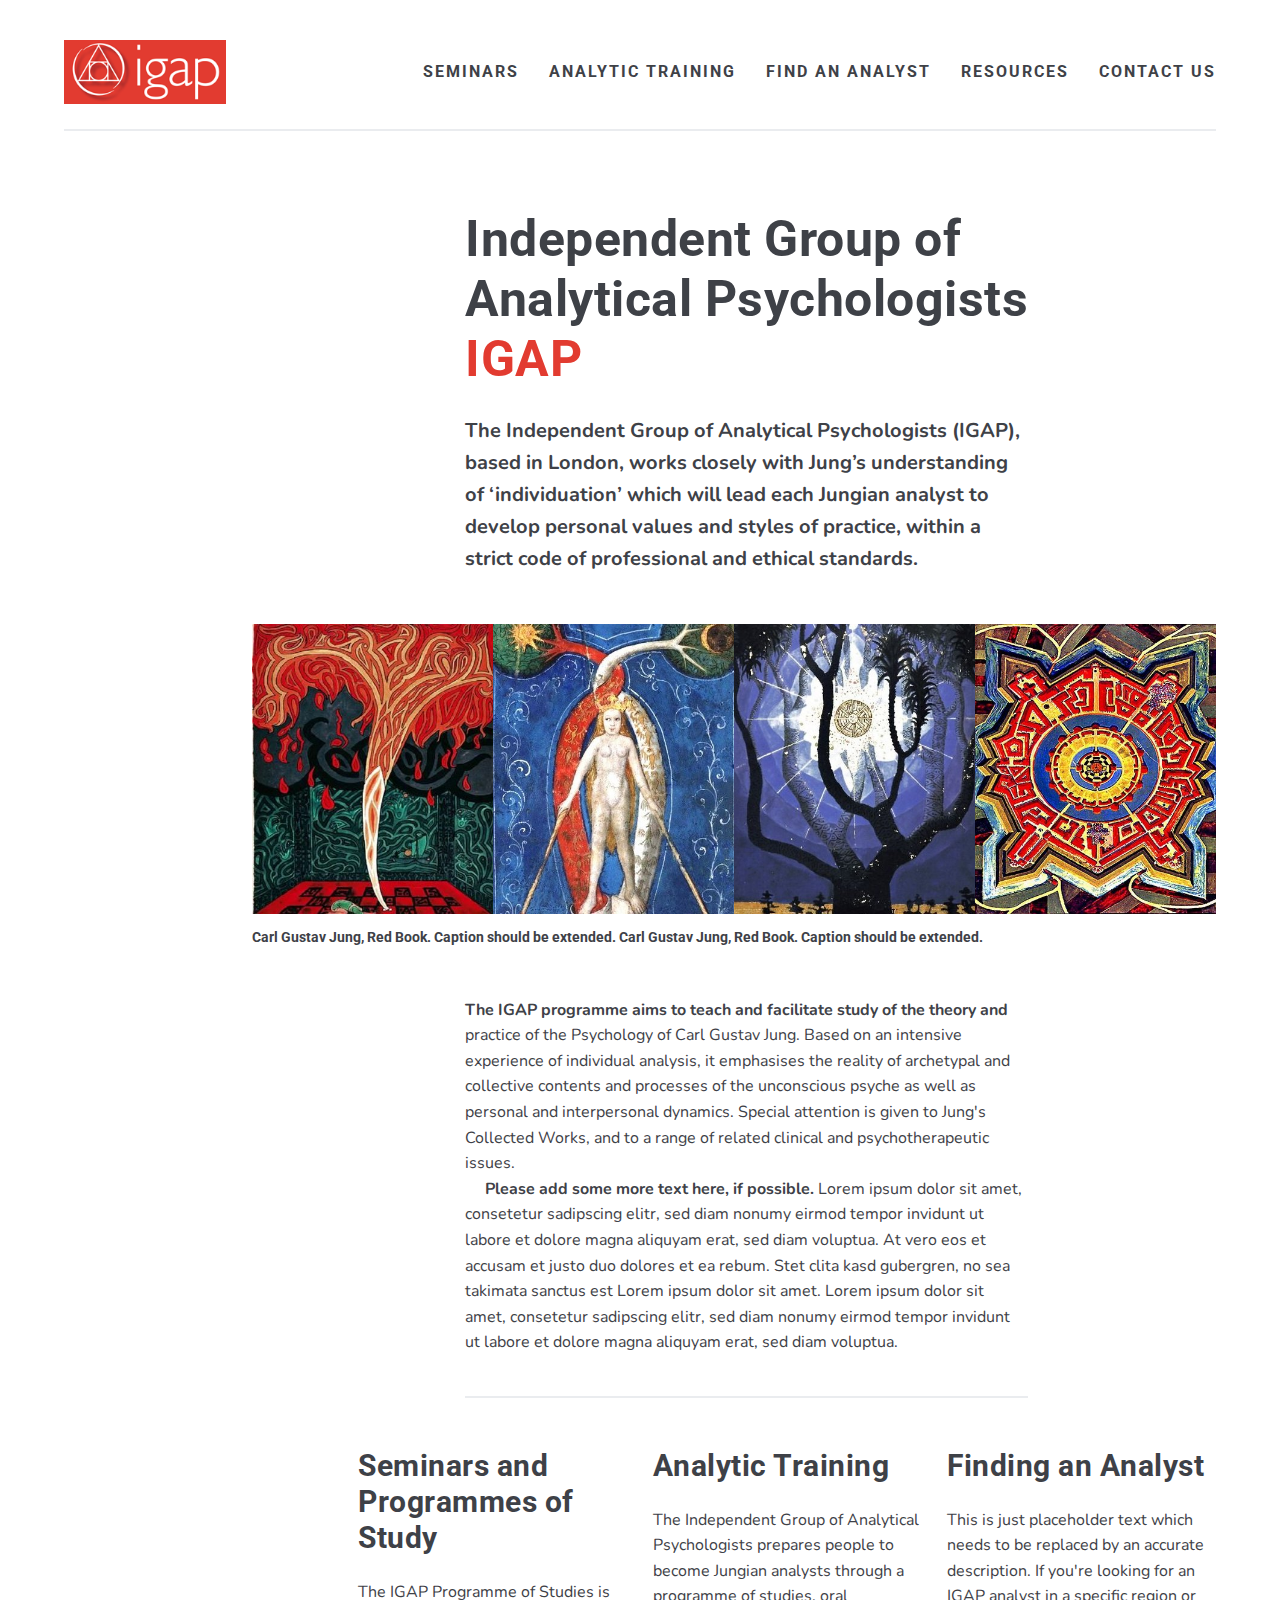
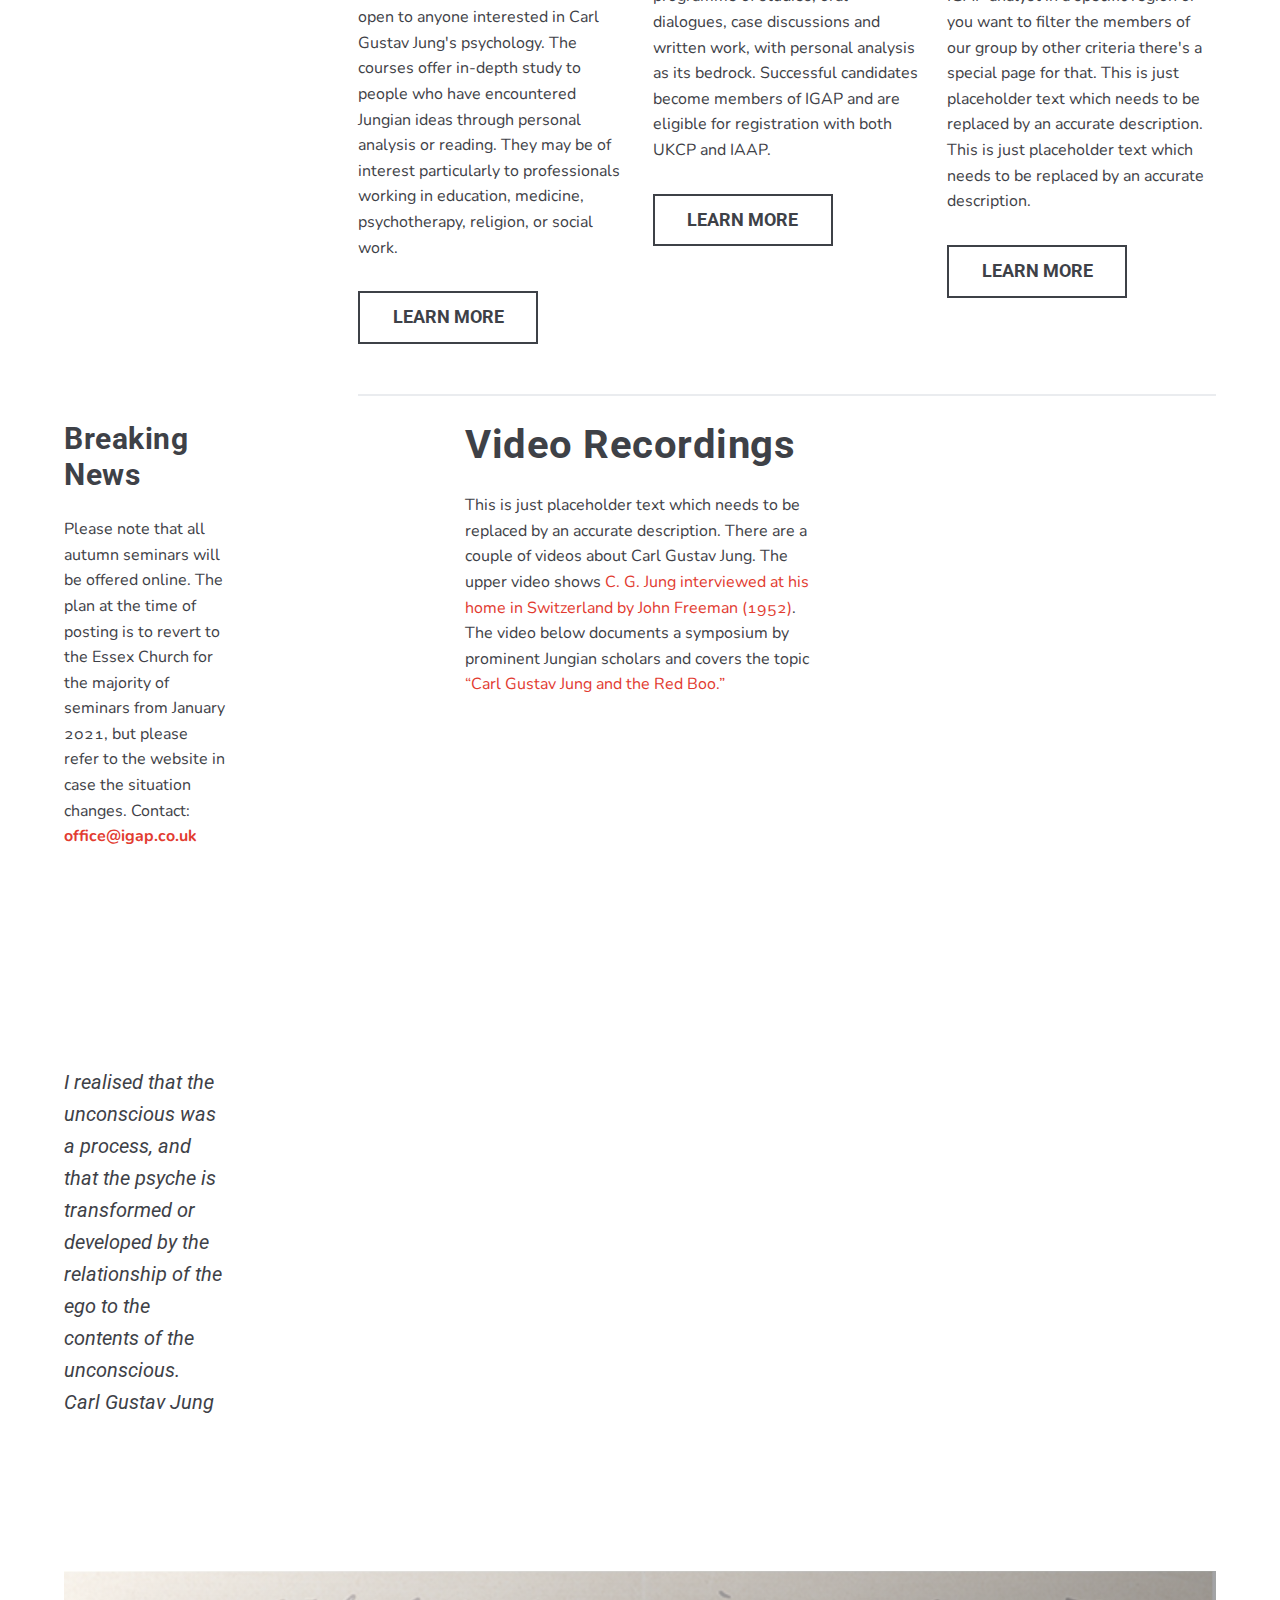
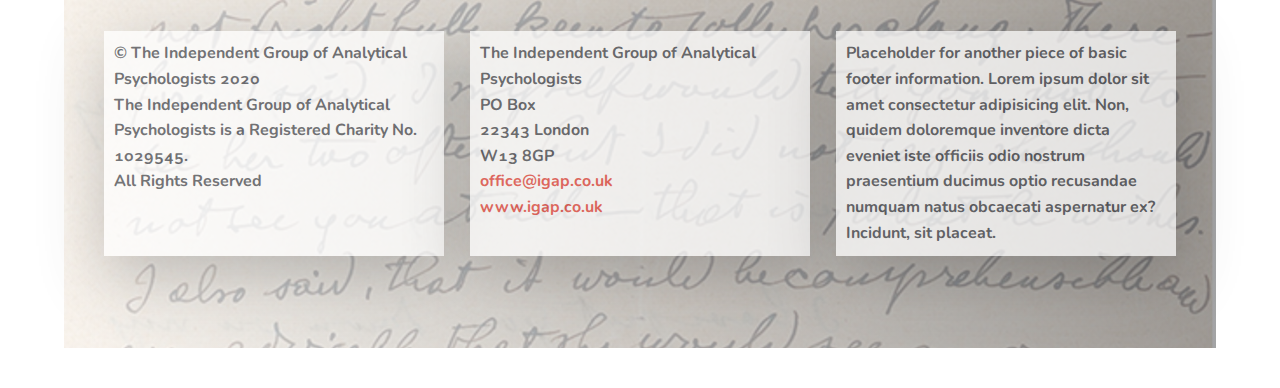
<file: index.html>
<!DOCTYPE html>
<html lang="en">

<head>
    <meta charset="UTF-8">
    <meta name="viewport" content="width=device-width, initial-scale=1.0">
    <meta http-equiv="X-UA-Compatible" content="ie=edge">
    <link rel="stylesheet" href="css/style.css">
    <link rel="stylesheet" href="https://use.fontawesome.com/releases/v5.7.2/css/all.css"
        integrity="sha384-fnmOCqbTlWIlj8LyTjo7mOUStjsKC4pOpQbqyi7RrhN7udi9RwhKkMHpvLbHG9Sr" crossorigin="anonymous">
    <link
        href="https://fonts.googleapis.com/css2?family=Nunito:ital,wght@0,400;0,600;0,700;0,800;1,400&family=Roboto:ital,wght@0,300;0,400;0,500;0,700;0,900;1,400;1,500&display=swap"
        rel="stylesheet">
    <link rel="shortcut icon" type="image/png" href="img/favicon.png">
    <meta name="robots" content="noindex">
    <title>IGAP | Independent Group of Analytical Psychologists</title>
</head>

<body>
    <nav id="top">
        <a href="https://jrestorff.github.io/IGAP/" class="logo-desktop" target="_blank"><img src="img/bannerlogo.gif"
                alt="Logo"></a>
        <div class="nav-center">
            <!-- nav header -->
            <div class="nav-header">
                <a href="https://www.igap.co.uk/index.html" class="logo" target="_blank"><img src="img/bannerlogo.gif"
                        class="logo" alt="Logo"></a>
                <button class="nav-toggle">
                    <i class="fas fa-bars"></i>
                </button>
            </div>
            <!-- Links -->
            <ul class="links">
                <li><a href="https://www.igap.co.uk/seminars.html" target="_blank">Seminars</a></li>
                <li><a href="https://www.igap.co.uk/analytic.html" target="_blank">Analytic Training</a></li>
                <li><a href="https://jrestorff.github.io/IGAP/finding-analyst.html" target="_blank">Find an Analyst</a>
                </li>
                <li><a href="https://www.igap.co.uk/resources.html" target="_blank">Resources</a></li>
                <li><a href="https://www.igap.co.uk/contact.html" target="_blank">Contact us</a></li>
            </ul>
    </nav>

    <hr class="line-after-nav">

    <!-- 1 -->
    <h1 class="heading-home-1 heading-1 mt-hg">Independent Group of Analytical Psychologists <span
            class="igap-red">IGAP</span></h1>
    <p>The Independent Group of Analytical Psychologists (IGAP), based in London, works closely with Jung’s
        understanding of ‘individuation’ which will lead each Jungian analyst to develop personal values and styles of
        practice, within a strict code of professional and ethical standards.</p>
    <!-- / 1 -->

    <!-- 2 (Images Red Book) -->
    <figure class="images-red-book">
        <img src="img/jung_images_front-page-main_text_01.jpg" alt="Carl Gustav Jung, Red Book" class="irb1">
        <img src="img/jung_images_front-page-main_text_02.jpg" alt="Carl Gustav Jung, Red Book" class="irb2">
        <img src="img/jung_images_front-page-main_text_03.jpg" alt="Carl Gustav Jung, Red Book" class="irb3">
        <img src="img/jung_images_front-page-main_text_04.jpg" alt="Carl Gustav Jung, Red Book" class="irb4">
        <figcaption class="irb">Carl Gustav Jung, Red Book. Caption should be extended. Carl Gustav Jung, Red Book.
            Caption should be extended.</figcaption>
    </figure>
    <!-- / 2 -->

    <!-- 3 -->
    <main>
        <p>The IGAP programme aims to teach and facilitate study of the theory and practice of the Psychology of Carl
            Gustav Jung. Based on an intensive experience of individual analysis, it emphasises the reality of
            archetypal and collective contents and processes of the unconscious psyche as well as personal and
            interpersonal dynamics. Special attention is given to Jung's Collected Works, and to a range of related
            clinical and psychotherapeutic issues.</p>
        <p><strong>Please add some more text here, if possible.</strong> Lorem ipsum dolor sit amet, consetetur
            sadipscing elitr, sed diam nonumy eirmod tempor invidunt ut labore et dolore magna aliquyam erat, sed diam
            voluptua. At vero eos et accusam et justo duo dolores et ea rebum. Stet clita kasd gubergren, no sea
            takimata sanctus est Lorem ipsum dolor sit amet. Lorem ipsum dolor sit amet, consetetur sadipscing elitr,
            sed diam nonumy eirmod tempor invidunt ut labore et dolore magna aliquyam erat, sed diam voluptua. </p>
        <hr class="mt-lg">
    </main>
    <!-- / 3 -->

    <!-- 4 -->
    <div class="seminars">
        <h2 class="heading-3">Seminars and Programmes of Study</h2>
        <p>The IGAP Programme of Studies is open to anyone interested in Carl Gustav Jung's psychology. The courses
            offer in-depth study to people who have encountered Jungian ideas through personal analysis or reading. They
            may be of interest particularly to professionals working in education, medicine, psychotherapy, religion, or
            social work.</p>
        <a href="https://www.igap.co.uk/seminars.html" class="btn--learn-more mt-md" target="_blank">Learn More</a>
    </div>
    <!-- / 4 -->

    <!-- 5 -->
    <div class="analytic-training">
        <h2 class="heading-3">Analytic Training</h2>
        <p>The Independent Group of Analytical Psychologists prepares people to become Jungian analysts through a
            programme of studies, oral dialogues, case discussions and written work, with personal analysis as its
            bedrock. Successful candidates become members of IGAP and are eligible for registration with both UKCP and
            IAAP.</p>
        <a href="https://www.igap.co.uk/analytic.html" class="btn--learn-more mt-md" target="_blank">Learn More</a>
    </div>
    <!-- 5 -->

    <!-- 6 -->
    <div class="finding-analyst">
        <h2 class="heading-3">Finding an Analyst</h2>
        <p>This is just placeholder text which needs to be replaced by an accurate description. If you're looking for an
            IGAP analyst in a specific region or you want to filter the members of our group by other criteria there's a
            special page for that. This is just placeholder text which needs to be replaced by an accurate description.
            This is just placeholder text which needs to be replaced by an accurate description.</p>
        <a href="https://jrestorff.github.io/IGAP/finding-analyst.html" class="btn--learn-more mt-md" target="_blank">Learn More</a>
    </div>
    <!-- / 6 -->
    <hr class="line-after-6">

    <!-- 7 -->
    <div class="breaking-news">
        <h2 class="heading-3">Breaking News</h2>
        <p>Please note that all autumn seminars will be offered online. The plan at the time of posting is to revert to
            the Essex Church for the majority of seminars from January 2021, but please refer to the website in case the
            situation changes. Contact: <a href="mailto:office@igap.co.uk">office@igap.co.uk</a> </p>
    </div>
    <!-- 8 -->

    <!-- 9 -->
    <div class="video-jung">
        <div class="video-jung__lede">
            <h2 class="heading-2">Video Recordings</h2>
            <p>This is just placeholder text which needs to be replaced by an accurate description. There are a couple
                of videos about Carl Gustav Jung. The upper video shows <span class="igap-red">C. G. Jung interviewed at
                    his home in Switzerland by John Freeman (1952)</span>. The video below documents a symposium by
                prominent Jungian scholars and covers the topic <span class="igap-red">“Carl Gustav Jung and the Red
                    Boo.”</span></p>
        </div>
        <div class="video-jung__file-1">
            <iframe width="560" height="315" src="https://www.youtube.com/embed/QGIUalJNBdE?controls=0" frameborder="0"
                allow="accelerometer; autoplay; encrypted-media; gyroscope; picture-in-picture"
                allowfullscreen></iframe>
        </div>

        <div class="video-jung__file-2">
            <iframe width="560" height="315" src="https://www.youtube.com/embed/Oy-x7BLlBYg?controls=0" frameborder="0"
                allow="accelerometer; autoplay; encrypted-media; gyroscope; picture-in-picture"
                allowfullscreen></iframe>
        </div>
    </div>
    <!-- / 9 -->

    <!-- 10 -->
    <div class="quote quote-unconscious">
        <div class="quote--color-icon">
            <i class="fas fa-quote-left fa-2x"></i>
        </div>
        <div class="quote--font-styling">
            I realised that the unconscious was a process, and that the psyche is transformed or developed by the
            relationship of the ego to the contents of the unconscious.<br>
            Carl Gustav Jung
        </div>

    </div>
    <!-- 10 -->    

    <!-- Footer -->
    <footer class="footer">
        <div class="footer--item footer--left">
            <p>© The Independent Group of Analytical Psychologists 2020</p>
            <p>The Independent Group of Analytical Psychologists is a Registered Charity No. 1029545.</p>
            <p>All Rights Reserved</p>
        </div>
        <div class="footer--item footer--center">
            <p>The Independent Group of Analytical Psychologists</p>
            <p>PO Box</p>
            <p>22343 London </p>
            <p>W13 8GP</p>
            <p><a href="mailto:office@igap.co.uk">office@igap.co.uk</a></p>
            <p><a href="http://www.igap.co.uk/" target="_blank">www.igap.co.uk</a></p>
        </div>
        <div class="footer--item footer--right">
            <p>Placeholder for another piece of basic footer information. Lorem ipsum dolor sit amet consectetur
                adipisicing elit. Non, quidem doloremque inventore dicta eveniet iste officiis odio nostrum praesentium
                ducimus optio recusandae numquam natus obcaecati aspernatur ex? Incidunt, sit placeat. </p>
        </div>
    </footer>
    <!-- Footer -->

    <script src="main.js"></script>
</body>

</html>
</file>
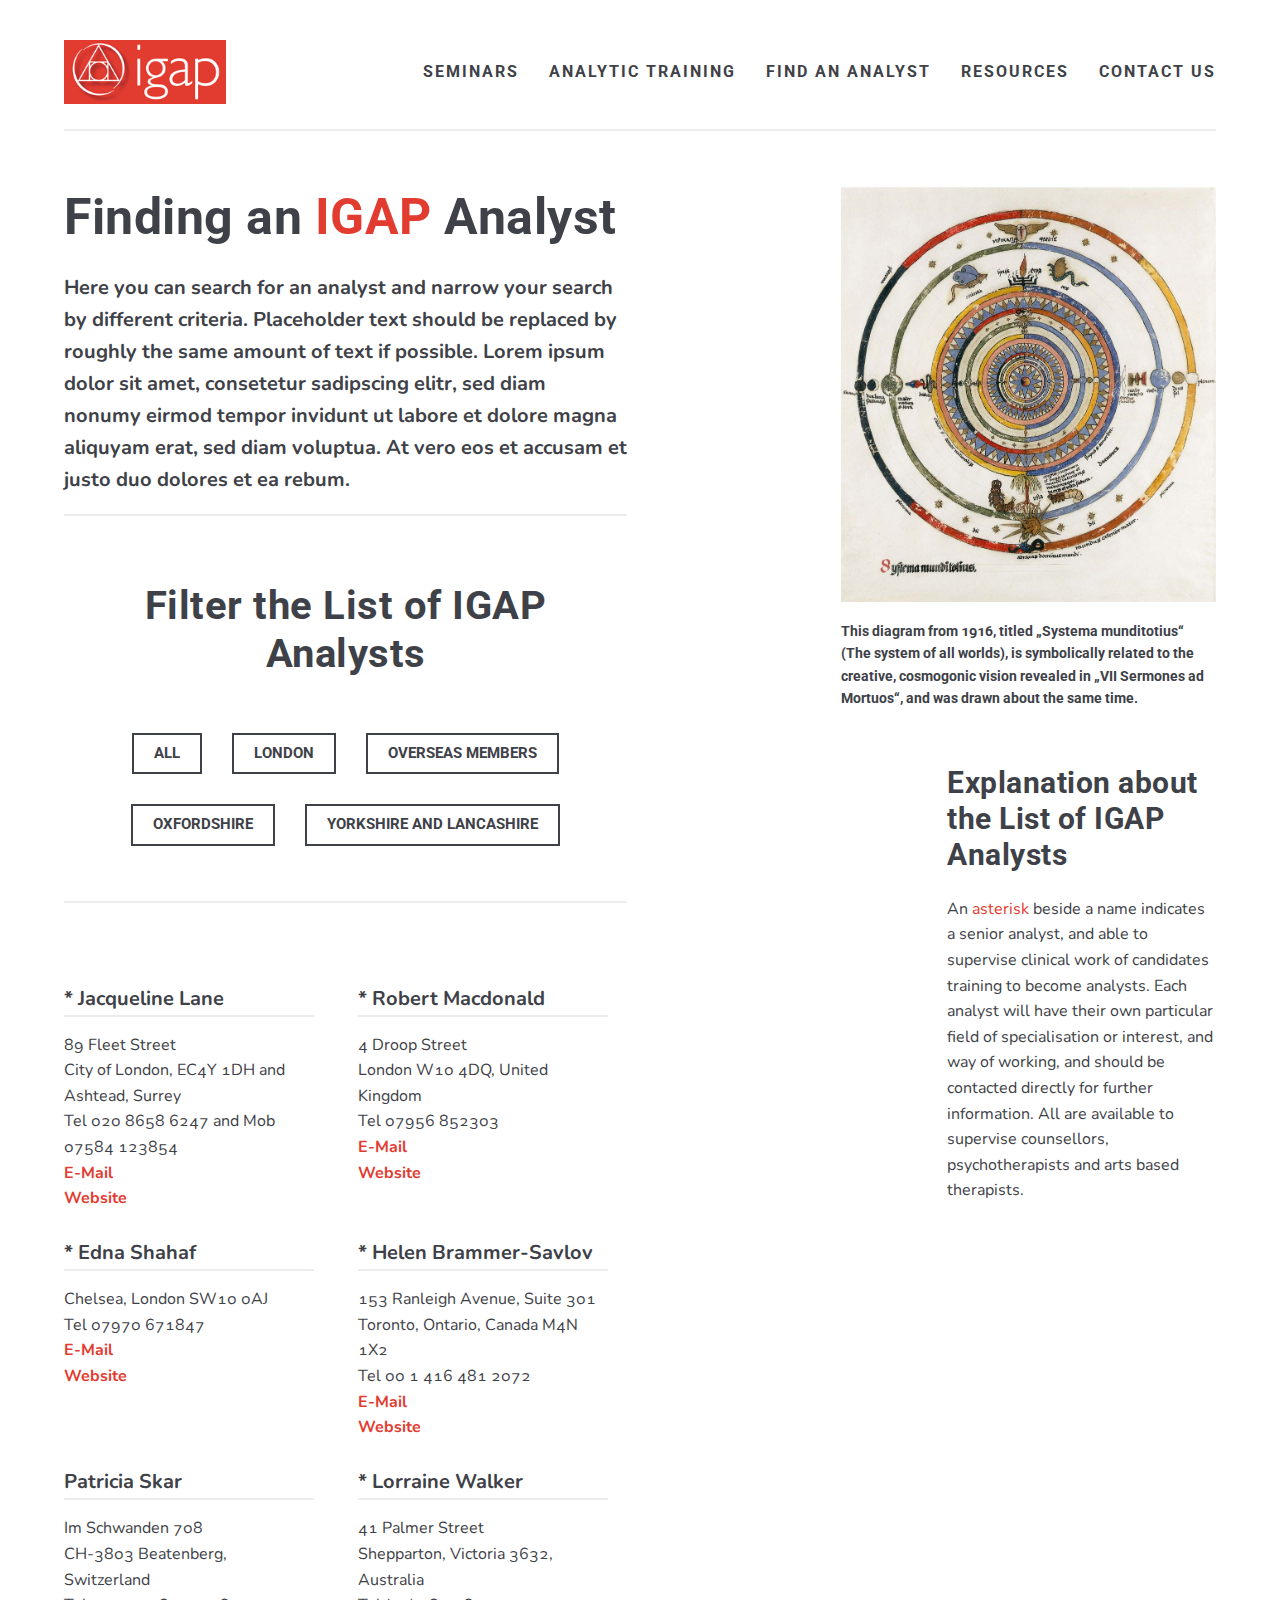
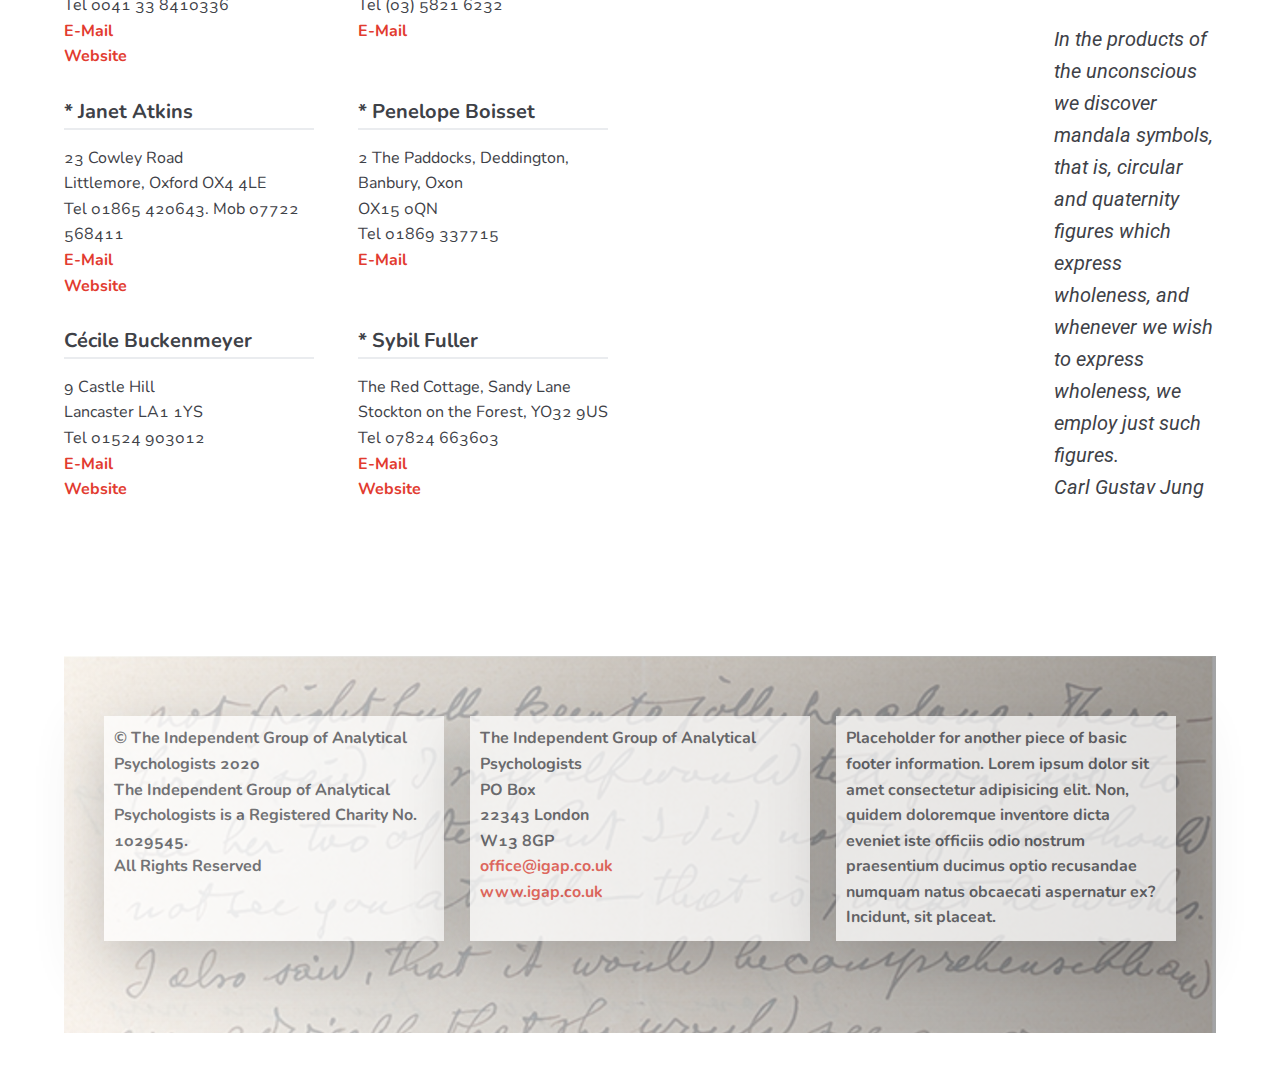
<file: finding-analyst.html>
<!DOCTYPE html>
<html lang="en">

<head>
    <meta charset="UTF-8">
    <meta name="viewport" content="width=device-width, initial-scale=1.0">
    <meta http-equiv="X-UA-Compatible" content="ie=edge">
    <link rel="stylesheet" href="css/style.css">
    <link rel="stylesheet" href="https://use.fontawesome.com/releases/v5.7.2/css/all.css"
        integrity="sha384-fnmOCqbTlWIlj8LyTjo7mOUStjsKC4pOpQbqyi7RrhN7udi9RwhKkMHpvLbHG9Sr" crossorigin="anonymous">
    <link
        href="https://fonts.googleapis.com/css2?family=Nunito:ital,wght@0,400;0,600;0,700;0,800;1,400&family=Roboto:ital,wght@0,300;0,400;0,500;0,700;0,900;1,400;1,500&display=swap"
        rel="stylesheet">
    <link rel="shortcut icon" type="image/png" href="img/favicon.png">
    <meta name="robots" content="noindex">
    <title>IGAP | Independent Group of Analytical Psychologists</title>
</head>

<body>
    <nav>
        <a href="https://www.igap.co.uk/index.html" class="logo-desktop" target="_blank"><img src="img/bannerlogo.gif"
                alt="Logo"></a>
        <div class="logo-name">
            Independent Group of <br>Analytical Psychologists
        </div>
        <div class="nav-center">
            <!-- nav header -->
            <div class="nav-header">
                <a href="https://jrestorff.github.io/IGAP/" class="logo" target="_blank"><img src="img/bannerlogo.gif"
                        class="logo" alt="Logo"></a>
                <button class="nav-toggle">
                    <i class="fas fa-bars"></i>
                </button>
            </div>
            <!-- Links -->
            <ul class="links">
                <li><a href="https://www.igap.co.uk/seminars.html" target="_blank">Seminars</a></li>
                <li><a href="https://www.igap.co.uk/analytic.html" target="_blank">Analytic Training</a></li>
                <li><a href="https://jrestorff.github.io/IGAP/finding-analyst.html" target="_blank">Find an Analyst</a>
                </li>
                <li><a href="https://www.igap.co.uk/resources.html" target="_blank">Resources</a></li>
                <li><a href="https://www.igap.co.uk/contact.html" target="_blank">Contact us</a></li>
            </ul>
    </nav>

    <hr class="line-after-nav">

    <!-- <div class="name-under-logo">
            Independent Group of Analytical Psychologists <span class="igap-red">IGAP</span>
        </div>         -->

    <!-- 1 -->
    <figure class="find-ana__main-image mt-md">
        <img src="img/C_G. Jung_s First Mandala -- based on the Septem Sermones ad Mortuos.jpg"
            alt="Carl Gustav Jung‘s First Mandala, based on the Septem Sermones ad Mortuos" class="irb1">

        <figcaption class="find-ana__main-image--figcaption mt-sm">This diagram from 1916, titled „Systema munditotius“
            (The system of all worlds), is
            symbolically related to the creative, cosmogonic vision revealed in „VII Sermones ad Mortuos“, and was drawn
            about the same time.</figcaption>
    </figure>
    <!-- / 1 -->

    <!-- 2 -->
    <h1 class="find-ana--headline-1 heading-1 mt-md">Finding an <span class="igap-red">IGAP</span> Analyst</h1>

    <div class="find-ana--lede">
        <p>Here you can search for an analyst and narrow your search by different criteria. Placeholder text should be
            replaced by roughly the same amount of text if possible. Lorem ipsum dolor sit amet, consetetur sadipscing
            elitr, sed diam nonumy eirmod tempor invidunt ut labore et dolore magna aliquyam erat, sed diam voluptua. At
            vero eos et accusam et justo duo dolores et ea rebum.</p>
        <hr class="mt-sm">
    </div>
    <!-- / 2 -->

    <!-- 3 -->
    <section class="find-ana__menu ">
        <!-- title -->
        <div class="find-ana__menu--title mt-lg mb-lg">
            <h2 class="heading-2">Filter the List of IGAP Analysts</h2>
        </div>
        <!-- filter buttons -->
        <div class="find-ana__btn-container mt-lg mb-lg">
            <!-- <button class="filter-btn" type="button" data-id="all">All</button>
              <button class="filter-btn" type="button" data-id="all">London</button>
              <button class="filter-btn" type="button" data-id="all">Yorkshire and Lancashire</button>
              <button class="filter-btn" type="button" data-id="all">Overseas Members</button>               -->
        </div>
        <hr class="mt-sm mb-md">
        <!-- menu items -->
        <div class="find-ana__section-center mt-hg">
            <!-- single item -->
            <!-- <article class="menu-item">
                <div class="item-info">
                  <header>
                    <h4>Patricia Skar</h4>                    
                  </header>
                  <div class="item-text">
                    <p>Im Schwanden 708</p>
                    <p>CH-3803 Beatenberg, Switzerland</p>
                    <p><span class="igap-black-bolt">Tel 0041 33 8410336</span></p>
                    <p><span class="igap-black-bolt">E-Mail</span> <a href="mailto:patricia.skar@outlook.com">patricia.skar@outlook.com</a></p>
                    <p><span class="igap-black-bolt">Website </span><a href="http://www.patriciaskar.com/" target="_blank">www.patriciaskar.com</a></p>
                  </div>                  
              </article>               -->
            <!-- end of single item -->
        </div>
    </section>
    <!-- / 3 -->

    <!-- 4 -->
    <aside class="find-ana--asterisk-comment mt-md">
        <h3 class="heading-3">
            Explanation about the List of IGAP Analysts
        </h3>
        <p>An <span class="igap-red">asterisk</span> beside a name indicates a senior analyst, and able to supervise
            clinical work of candidates training to become analysts. Each analyst will have their own particular field
            of specialisation or interest, and way of working, and should be contacted directly for further information.
            All are available to supervise counsellors, psychotherapists and arts based therapists.</p>
    </aside>
    <!-- 4 -->

    <!-- 5 -->
    <div class="quote find-ana--quote-mandala">
        <div class="quote--color-icon">
            <i class="fas fa-quote-left fa-2x"></i>
        </div>
        <div class="quote--font-styling">
            In the products of the unconscious we discover mandala symbols, that is, circular and quaternity figures
            which express wholeness, and whenever we wish to express wholeness, we employ just such figures.<br>
            Carl Gustav Jung
        </div>
    </div>
    <!-- 5 -->

    <!-- Footer -->
    <footer class="footer">
        <div class="footer--item footer--left">
            <p>© The Independent Group of Analytical Psychologists 2020</p>
            <p>The Independent Group of Analytical Psychologists is a Registered Charity No. 1029545.</p>
            <p>All Rights Reserved</p>
        </div>
        <div class="footer--item footer--center">
            <p>The Independent Group of Analytical Psychologists</p>
            <p>PO Box</p>
            <p>22343 London </p>
            <p>W13 8GP</p>
            <p><a href="mailto:office@igap.co.uk">office@igap.co.uk</a></p>
            <p><a href="http://www.igap.co.uk/" target="_blank">www.igap.co.uk</a></p>
        </div>
        <div class="footer--item footer--right">
            <p>Placeholder for another piece of basic footer information. Lorem ipsum dolor sit amet consectetur
                adipisicing elit. Non, quidem doloremque inventore dicta eveniet iste officiis odio nostrum praesentium
                ducimus optio recusandae numquam natus obcaecati aspernatur ex? Incidunt, sit placeat. </p>
        </div>
    </footer>
    <!-- Footer -->

    <script src="main.js"></script>
</body>

</html>
</file>
<file: css/style.css>
/* 
/// Regular font family
/// @type List
$text-font-stack: 'Open Sans', 'Helvetica Neue Light', 'Helvetica Neue', 'Helvetica', 'Arial', sans-serif !default;

/// Code (monospace) font family
/// @type List
$code-font-stack: 'Courier New', 'DejaVu Sans Mono', 'Bitstream Vera Sans Mono', 'Monaco', monospace !default;





/// Copy text color
/// @type Color
$text-color: rgb(34, 34, 34) !default;

/// Main brand color
/// @type Color
$brand-color: rgb(229, 0, 80) !default;

/// Light grey
/// @type Color
$light-grey: rgb(237, 237, 237) !default;

/// Medium grey
/// @type Color
$mid-grey: rgb(153, 153, 153) !default;

/// Dark grey
/// @type Color
$dark-grey: rgb(68, 68, 68) !default;





/// Container's maximum width
/// @type Length
$max-width: 1180px !default;





/// Breakpoints map
/// @prop {String} keys - Keys are identifiers mapped to a given length
/// @prop {Map} values - Values are actual breakpoints expressed in pixels
$breakpoints: (
  'small': 320px,
  'medium': 768px,
  'large': 1024px,
) !default;






/// Relative or absolute URL where all assets are served from
/// @type String
/// @example scss - When using a CDN
///   $base-url: 'http://cdn.example.com/assets/';
$base-url: '/assets/' !default;
 */
/*
0-600px:    Phone
600-900px:  Tablet portrait
900-1200px: Tablet landscape
[1200-1800] is where our normal styles apply
1800px +:   Big desktop

&breakpoint argument choices:
- phone
- tab-port
- tab-land
- big-desktop

ORDER: Base + typography > general layout + grid > > page layout > components

1em = 16px
*/
/*! normalize.css v8.0.1 | MIT License | github.com/necolas/normalize.css */
/* Document
   ========================================================================== */
/**
 * 1. Correct the line height in all browsers.
 * 2. Prevent adjustments of font size after orientation changes in iOS.
 */
html {
  line-height: 1.15;
  /* 1 */
  -webkit-text-size-adjust: 100%;
  /* 2 */ }

/* Sections
   ========================================================================== */
/**
 * Remove the margin in all browsers.
 */
body {
  margin: 0; }

/**
 * Render the `main` element consistently in IE.
 */
main {
  display: block; }

/**
 * Correct the font size and margin on `h1` elements within `section` and
 * `article` contexts in Chrome, Firefox, and Safari.
 */
h1 {
  font-size: 2em;
  margin: 0.67em 0; }

/* Grouping content
   ========================================================================== */
/**
 * 1. Add the correct box sizing in Firefox.
 * 2. Show the overflow in Edge and IE.
 */
hr {
  box-sizing: content-box;
  /* 1 */
  height: 0;
  /* 1 */
  overflow: visible;
  /* 2 */ }

/**
 * 1. Correct the inheritance and scaling of font size in all browsers.
 * 2. Correct the odd `em` font sizing in all browsers.
 */
pre {
  font-family: monospace, monospace;
  /* 1 */
  font-size: 1em;
  /* 2 */ }

/* Text-level semantics
   ========================================================================== */
/**
 * Remove the gray background on active links in IE 10.
 */
a {
  background-color: transparent; }

/**
 * 1. Remove the bottom border in Chrome 57-
 * 2. Add the correct text decoration in Chrome, Edge, IE, Opera, and Safari.
 */
abbr[title] {
  border-bottom: none;
  /* 1 */
  text-decoration: underline;
  /* 2 */
  text-decoration: underline dotted;
  /* 2 */ }

/**
 * Add the correct font weight in Chrome, Edge, and Safari.
 */
b,
strong {
  font-weight: bolder; }

/**
 * 1. Correct the inheritance and scaling of font size in all browsers.
 * 2. Correct the odd `em` font sizing in all browsers.
 */
code,
kbd,
samp {
  font-family: monospace, monospace;
  /* 1 */
  font-size: 1em;
  /* 2 */ }

/**
 * Add the correct font size in all browsers.
 */
small {
  font-size: 80%; }

/**
 * Prevent `sub` and `sup` elements from affecting the line height in
 * all browsers.
 */
sub,
sup {
  font-size: 75%;
  line-height: 0;
  position: relative;
  vertical-align: baseline; }

sub {
  bottom: -0.25em; }

sup {
  top: -0.5em; }

/* Embedded content
   ========================================================================== */
/**
 * Remove the border on images inside links in IE 10.
 */
img {
  border-style: none; }

/* Forms
   ========================================================================== */
/**
 * 1. Change the font styles in all browsers.
 * 2. Remove the margin in Firefox and Safari.
 */
button,
input,
optgroup,
select,
textarea {
  font-family: inherit;
  /* 1 */
  font-size: 100%;
  /* 1 */
  line-height: 1.15;
  /* 1 */
  margin: 0;
  /* 2 */ }

/**
 * Show the overflow in IE.
 * 1. Show the overflow in Edge.
 */
button,
input {
  /* 1 */
  overflow: visible; }

/**
 * Remove the inheritance of text transform in Edge, Firefox, and IE.
 * 1. Remove the inheritance of text transform in Firefox.
 */
button,
select {
  /* 1 */
  text-transform: none; }

/**
 * Correct the inability to style clickable types in iOS and Safari.
 */
button,
[type="button"],
[type="reset"],
[type="submit"] {
  -webkit-appearance: button; }

/**
 * Remove the inner border and padding in Firefox.
 */
button::-moz-focus-inner,
[type="button"]::-moz-focus-inner,
[type="reset"]::-moz-focus-inner,
[type="submit"]::-moz-focus-inner {
  border-style: none;
  padding: 0; }

/**
 * Restore the focus styles unset by the previous rule.
 */
button:-moz-focusring,
[type="button"]:-moz-focusring,
[type="reset"]:-moz-focusring,
[type="submit"]:-moz-focusring {
  outline: 1px dotted ButtonText; }

/**
 * Correct the padding in Firefox.
 */
fieldset {
  padding: 0.35em 0.75em 0.625em; }

/**
 * 1. Correct the text wrapping in Edge and IE.
 * 2. Correct the color inheritance from `fieldset` elements in IE.
 * 3. Remove the padding so developers are not caught out when they zero out
 *    `fieldset` elements in all browsers.
 */
legend {
  box-sizing: border-box;
  /* 1 */
  color: inherit;
  /* 2 */
  display: table;
  /* 1 */
  max-width: 100%;
  /* 1 */
  padding: 0;
  /* 3 */
  white-space: normal;
  /* 1 */ }

/**
 * Add the correct vertical alignment in Chrome, Firefox, and Opera.
 */
progress {
  vertical-align: baseline; }

/**
 * Remove the default vertical scrollbar in IE 10+.
 */
textarea {
  overflow: auto; }

/**
 * 1. Add the correct box sizing in IE 10.
 * 2. Remove the padding in IE 10.
 */
[type="checkbox"],
[type="radio"] {
  box-sizing: border-box;
  /* 1 */
  padding: 0;
  /* 2 */ }

/**
 * Correct the cursor style of increment and decrement buttons in Chrome.
 */
[type="number"]::-webkit-inner-spin-button,
[type="number"]::-webkit-outer-spin-button {
  height: auto; }

/**
 * 1. Correct the odd appearance in Chrome and Safari.
 * 2. Correct the outline style in Safari.
 */
[type="search"] {
  -webkit-appearance: textfield;
  /* 1 */
  outline-offset: -2px;
  /* 2 */ }

/**
 * Remove the inner padding in Chrome and Safari on macOS.
 */
[type="search"]::-webkit-search-decoration {
  -webkit-appearance: none; }

/**
 * 1. Correct the inability to style clickable types in iOS and Safari.
 * 2. Change font properties to `inherit` in Safari.
 */
::-webkit-file-upload-button {
  -webkit-appearance: button;
  /* 1 */
  font: inherit;
  /* 2 */ }

/* Interactive
   ========================================================================== */
/*
 * Add the correct display in Edge, IE 10+, and Firefox.
 */
details {
  display: block; }

/*
 * Add the correct display in all browsers.
 */
summary {
  display: list-item; }

/* Misc
   ========================================================================== */
/**
 * Add the correct display in IE 10+.
 */
template {
  display: none; }

/**
 * Add the correct display in IE 10.
 */
[hidden] {
  display: none; }

*,
*::before,
*::after {
  margin: 0;
  padding: 0;
  box-sizing: inherit; }

html {
  font-size: 62.5%; }
  @media only screen and (max-width: 62.5em) {
    html {
      font-size: 55%; } }

body {
  box-sizing: border-box;
  background-color: #FFFFFF;
  margin: 4rem auto;
  width: 90%;
  max-width: 145rem;
  /* @media only screen and (max-width: $bp-largest) {
        margin: 0;
        max-width: 100%;
        width: 100%;
    } */
  /* background-image: linear-gradient(
        to right bottom,
        rgba($color-grey, 0.8),
        rgba($color-dark, 0.8)),
    url(../img/background-image-jung-letter.jpg);
    background-size: cover;
    background-repeat: no-repeat; */ }
  @media screen and (min-width: 50em) {
    body {
      display: grid;
      grid-template-columns: 2fr 1fr 1fr 2fr 2fr 1fr 1fr 2fr;
      gap: 2vw;
      align-content: start; } }

img {
  margin: 0;
  border-width: 0;
  max-width: 100%;
  vertical-align: top; }

/**
 * Basic styles for links
 */
a:link,
a:visited {
  color: #E23B30;
  text-decoration: none;
  font-weight: 700; }

a:hover,
a:active {
  color: #E23B30;
  text-decoration: underline;
  font-weight: 700; }

/**
 * Helper classes for margin
 */
.mt-sm {
  margin-top: 1.8rem; }

.mt-md {
  margin-top: 3rem; }

.mt-lg {
  margin-top: 4rem; }

.mt-hg {
  margin-top: 8rem; }

.mb-sm {
  margin-bottom: 2rem; }

.mb-md {
  margin-bottom: 3rem; }

.mb-lg {
  margin-bottom: 4rem; }

.mb-hg {
  margin-bottom: 8rem; }

/**
 * Clear inner floats
 */
.clearfix::after {
  clear: both;
  content: '';
  display: table; }

/**
 * Main content containers
 * 1. Make the container full-width with a maximum width
 * 2. Center it in the viewport
 * 3. Leave some space on the edges, especially valuable on small screens
 */
/* .container {
  max-width: $max-width;
  margin-left: auto;
  margin-right: auto;
  padding-left: 20px;
  padding-right: 20px;
  width: 100%;
 } */
/**
 * Hide text while making it readable for screen readers
 * 1. Needed in WebKit-based browsers because of an implementation bug;
 *    See: https://code.google.com/p/chromium/issues/detail?id=457146
 */
.hide-text {
  overflow: hidden;
  padding: 0;
  /* 1 */
  text-indent: 101%;
  white-space: nowrap; }

/**
 * Hide element while making it readable for screen readers
 * Shamelessly borrowed from HTML5Boilerplate:
 * https://github.com/h5bp/html5-boilerplate/blob/master/src/css/main.css#L119-L133
 */
.visually-hidden {
  border: 0;
  clip: rect(0 0 0 0);
  height: 1px;
  margin: -1px;
  overflow: hidden;
  padding: 0;
  position: absolute;
  width: 1px; }

/**
 * Basic typography style for copy text
 */
body {
  color: #3E4147;
  font-family: "Nunito", sans-serif;
  font-feature-settings: "liga" 1, "onum" 1;
  font-size: 1.6rem;
  font-weight: 400;
  line-height: 1.6; }

.heading-1, .heading-2, .heading-3, .heading-4 {
  color: #3E4147;
  font-family: "Roboto", sans-serif;
  font-weight: 700;
  letter-spacing: 0.5px;
  line-height: 1.2; }

.heading-1 {
  font-size: 5rem;
  margin-bottom: 0; }
  @media screen and (max-width: 50em) {
    .heading-1 {
      margin-bottom: 3.2rem; } }

.heading-2 {
  font-size: 4rem;
  margin-bottom: 2.4rem; }
  .heading-2--light {
    color: #EAECEF; }
  .heading-2--darkt {
    color: #8c8d8f; }

.heading-3 {
  font-size: 3rem;
  margin-bottom: 2.4rem; }

.heading-4 {
  font-size: 1.9rem; }
  .heading-4--light {
    color: #EAECEF; }
  .heading-4--darkt {
    color: #8c8d8f; }

/* Span */
.igap-red {
  color: #E23B30; }

.igap-black-bolt {
  color: #3E4147;
  font-weight: 700; }

figcaption {
  font-family: "Roboto", sans-serif;
  font-size: 1.4rem;
  font-weight: 700; }

/* Border */
hr {
  clear: both;
  display: block;
  margin: 0;
  padding: 0;
  border: 0;
  border-bottom: 2px solid #EAECEF; }

.quote--font-styling {
  color: #3E4147;
  font-family: "Roboto", sans-serif;
  font-style: italic;
  font-size: 2rem;
  font-weight: 400;
  line-height: 1.6; }

.quote--color-icon {
  color: #bbbcbf; }

.quote {
  color: #3E4147;
  font-family: "Roboto", sans-serif;
  font-style: italic;
  font-size: 1.6rem;
  font-weight: 400;
  line-height: 1.6; }

.nav-header {
  display: flex;
  align-items: center;
  justify-content: space-between;
  padding: 1rem;
  margin-bottom: 3.2rem; }

.nav-toggle {
  font-size: 2.8rem;
  color: #3E4147;
  background: transparent;
  border-color: transparent;
  transition: all 0.3s linear;
  cursor: pointer; }
  .nav-toggle :hover {
    transform: rotate(90deg); }

.logo {
  height: 5rem; }

@media screen and (max-width: 50em) {
  .logo-desktop {
    display: none; } }

.links {
  list-style-type: none; }

.links a {
  color: #3E4147;
  font-family: "Roboto", sans-serif;
  font-size: 1.6rem;
  line-height: 1.6;
  letter-spacing: 0.2rem;
  display: block;
  padding: 0.5rem 1rem;
  transition: all 0.3s linear;
  text-transform: uppercase; }
  .links a:hover {
    color: #E23B30;
    text-decoration: none; }

/* BY DEFAULT HIDE LINKS */
.links {
  height: 0;
  overflow: hidden;
  transition: all 0.3s linear; }

/* TOGGLE CLASS */
.show-links {
  height: auto;
  margin-bottom: 2.4rem; }

@media screen and (min-width: 50em) {
  header,
  nav {
    display: contents; }
  .logo-desktop {
    grid-column: 1;
    grid-row: 1; }
  .logo {
    display: none; }
  .nav-center {
    grid-column: 2 / -1;
    grid-row: 1;
    display: flex;
    align-items: center;
    justify-content: space-between; }
  .nav-header {
    padding: 0; }
  .nav-toggle {
    display: none; }
  .links {
    /* IMPORTANT TO ADD */
    height: auto;
    display: flex; }
    .links :last-child {
      padding-right: 0; }
    .links a {
      padding-right: 3rem;
      padding-left: 3rem; }
    .links:hover {
      background: transparent; }
  .line-after-nav {
    grid-column: 1 / -1;
    grid-row: 2; } }

@media screen and (max-width: 1300px) {
  .logo-name {
    display: none; } }

@media screen and (min-width: 1300px) {
  .logo-name {
    color: #3E4147;
    font-family: "Roboto", sans-serif;
    font-size: 1.6rem;
    font-weight: 700;
    line-height: 1.6;
    grid-column: 2 / 4;
    grid-row: 1;
    align-self: center; } }

.footer {
  margin-top: 6.4rem;
  background-image: linear-gradient(to right, rgba(255, 255, 255, 0.8), rgba(140, 141, 143, 0.8)), url("../img/background-image-jung-letter.jpg");
  background-repeat: no-repeat;
  background-size: cover;
  padding: 6rem 4rem; }
  @media screen and (max-width: 50em) {
    .footer {
      margin-top: 6.4rem;
      margin-bottom: 6.4rem; } }
  .footer--item {
    background-color: #FFFFFF;
    opacity: 0.7;
    padding: 1rem;
    font-weight: 700;
    box-shadow: 0 2rem 6rem rgba(0, 0, 0, 0.3); }
    .footer--item p {
      text-indent: 0rem; }
  .footer--left {
    margin-bottom: 3.2rem; }
  .footer--center {
    margin-bottom: 3.2rem; }
  .footer--right {
    margin-bottom: 3.2rem; }

@media screen and (min-width: 50em) {
  .footer {
    grid-column: 1 / -1;
    grid-row: 11;
    margin-top: 12.8rem;
    display: grid;
    grid-template-columns: repeat(3, 1fr);
    gap: 2vw; }
    .footer---left {
      grid-column: 1; }
    .footer---center {
      grid-column: 2; }
    .footer---right {
      grid-column: 3; } }

a.btn--learn-more {
  color: #3E4147;
  cursor: pointer;
  background-color: #FFFFFF;
  border: 2px solid #3E4147;
  border-radius: 0;
  display: block;
  font-family: "Roboto", sans-serif;
  font-size: 1.8rem;
  font-weight: 700;
  padding: 1rem 2rem;
  text-align: center;
  text-decoration: none;
  text-transform: uppercase;
  transition: all .2s;
  width: 18rem; }
  a.btn--learn-more:hover {
    background-color: #E23B30;
    color: #FFFFFF;
    border: 1px solid #E23B30; }

main {
  grid-row: 5; }

.heading-home-1,
.heading-home-1 + p,
main {
  grid-column: 4 / 8; }

.heading-home-1 {
  grid-row: 2; }

.heading-home-1 + p {
  grid-row: 3;
  font-size: 2rem;
  font-weight: 700; }

main p:first-of-type::first-line {
  font-weight: 700; }

p:not(h1 + p) + p {
  text-indent: 2rem; }

.images-red-book {
  grid-column: 2 / -1;
  grid-row: 4;
  margin-top: 2.4rem;
  margin-bottom: 2.4rem;
  display: grid;
  grid-template-columns: repeat(4, 1fr);
  grid-template-rows: 1fr auto; }
  @media only screen and (max-width: 50em) {
    .images-red-book {
      margin-top: 3.2rem;
      margin-bottom: 3.2rem; } }

.irb1 {
  grid-column: 1;
  grid-row: 1; }

.irb2 {
  grid-column: 2;
  grid-row: 1; }

.irb3 {
  grid-column: 3;
  grid-row: 1; }

.irb4 {
  grid-column: 4;
  grid-row: 1; }

.irb {
  grid-column: 1 / -1;
  grid-row: 2;
  margin-top: 1.2rem; }

.seminars {
  grid-column: 3 / 5;
  grid-row: 6;
  margin-top: 2.4rem;
  margin-bottom: 2.4rem; }
  @media only screen and (max-width: 50em) {
    .seminars {
      margin-top: 3.2rem;
      margin-bottom: 6.4rem; } }

.analytic-training {
  grid-column: 5 / 7;
  grid-row: 6;
  margin-top: 2.4rem;
  margin-bottom: 2.4rem; }
  @media only screen and (max-width: 50em) {
    .analytic-training {
      margin-top: 3.2rem;
      margin-bottom: 6.4rem; } }

.finding-analyst {
  grid-column: 7 / -1;
  grid-row: 6;
  margin-top: 2.4rem;
  margin-bottom: 2.4rem; }
  @media only screen and (max-width: 50em) {
    .finding-analyst {
      margin-top: 3.2rem;
      margin-bottom: 6.4rem; } }

.line-after-6 {
  grid-column: 3 / -1;
  grid-row: 7; }

.breaking-news {
  grid-column: 1 / 2;
  grid-row: 8 / 10;
  /* align-self: end;  */ }
  @media only screen and (max-width: 50em) {
    .breaking-news {
      margin-top: 3.2rem;
      margin-bottom: 6.4rem; } }
  @media only screen and (max-width: 62.5em) {
    .breaking-news {
      grid-column: 1 / 3; } }

.video-jung {
  display: contents; }
  .video-jung__lede {
    grid-column: 4 / 6;
    grid-row: 8; }
    @media only screen and (max-width: 50em) {
      .video-jung__lede {
        margin-bottom: 3.2rem; } }
  .video-jung__file-1 {
    grid-column: 4 / 8;
    grid-row: 9;
    position: relative;
    width: 100%;
    height: 0;
    padding-bottom: 56.25%; }
    @media only screen and (max-width: 50em) {
      .video-jung__file-1 {
        margin-bottom: 3.2rem; } }
    .video-jung__file-1 iframe {
      position: absolute;
      width: 100%;
      height: 100%; }
  .video-jung__file-2 {
    grid-column: 4 / 8;
    grid-row: 10;
    position: relative;
    width: 100%;
    height: 0;
    padding-bottom: 56.25%; }
    .video-jung__file-2 iframe {
      position: absolute;
      width: 100%;
      height: 100%; }

.line-after-video {
  grid-column: 4 / 8;
  grid-row: 11; }

.quote-unconscious {
  grid-column: 1;
  grid-row: 10 / 11;
  align-self: end; }
  @media only screen and (max-width: 50em) {
    .quote-unconscious {
      margin-top: 6.4rem;
      margin-bottom: 3.2rem; } }
  @media only screen and (max-width: 62.5em) {
    .quote-unconscious {
      grid-column: 1 / 3;
      grid-row: 9 / 11;
      align-self: start; } }
  .quote-unconscious--color-icon {
    color: #bbbcbf; }

.line-after-nav {
  grid-column: 1 / -1;
  grid-row: 2; }

.find-ana__menu {
  grid-column: 1 / 5;
  grid-row: 5 / 11; }

.find-ana--headline-1 {
  grid-column: 1 / 5;
  grid-row: 3; }

.find-ana--lede {
  font-size: 2rem;
  font-weight: 700;
  grid-column: 1 / 5;
  grid-row: 4; }

.find-ana--asterisk-comment {
  grid-column: 7 / -1;
  grid-row: 6; }
  @media only screen and (max-width: 50em) {
    .find-ana--asterisk-comment {
      margin-bottom: 6.4rem; } }

.find-ana--quote-mandala {
  grid-column: 8;
  grid-row: 10; }

.find-ana__main-image {
  grid-column: 6 / -1;
  grid-row: 3 / 6; }
  @media only screen and (max-width: 50em) {
    .find-ana__main-image--figcaption {
      margin-bottom: 6.4rem; } }

.find-ana__menu--title {
  text-align: center; }

.find-ana__btn-container {
  display: flex;
  flex-wrap: wrap;
  justify-content: center; }

@media only screen and (min-width: 50em) {
  .find-ana__section-center {
    display: grid;
    gap: 2vw;
    grid-template-columns: 1fr 1fr; } }

.filter-btn {
  color: #3E4147;
  cursor: pointer;
  background-color: #FFFFFF;
  border: 2px solid #3E4147;
  border-radius: 0;
  display: block;
  font-family: "Roboto", sans-serif;
  font-size: 1.5rem;
  font-weight: 700;
  padding: 1rem 2rem;
  text-align: center;
  text-decoration: none;
  text-transform: uppercase;
  transition: all 0.2s;
  /* width: 18rem; */
  margin: 1.5rem; }
  .filter-btn:hover {
    background-color: #E23B30;
    color: #FFFFFF;
    border: 1px solid #E23B30; }

.menu-item {
  display: grid;
  gap: 2vw;
  max-width: 25rem; }
  @media only screen and (max-width: 50em) {
    .menu-item {
      margin-top: 3.2rem;
      margin-bottom: 6.4rem; } }

.item-info h4 {
  font-size: 2rem;
  margin-bottom: 1.6rem;
  border-bottom: 2px solid #EAECEF; }

.item-text p {
  text-indent: 0; }
</file>
